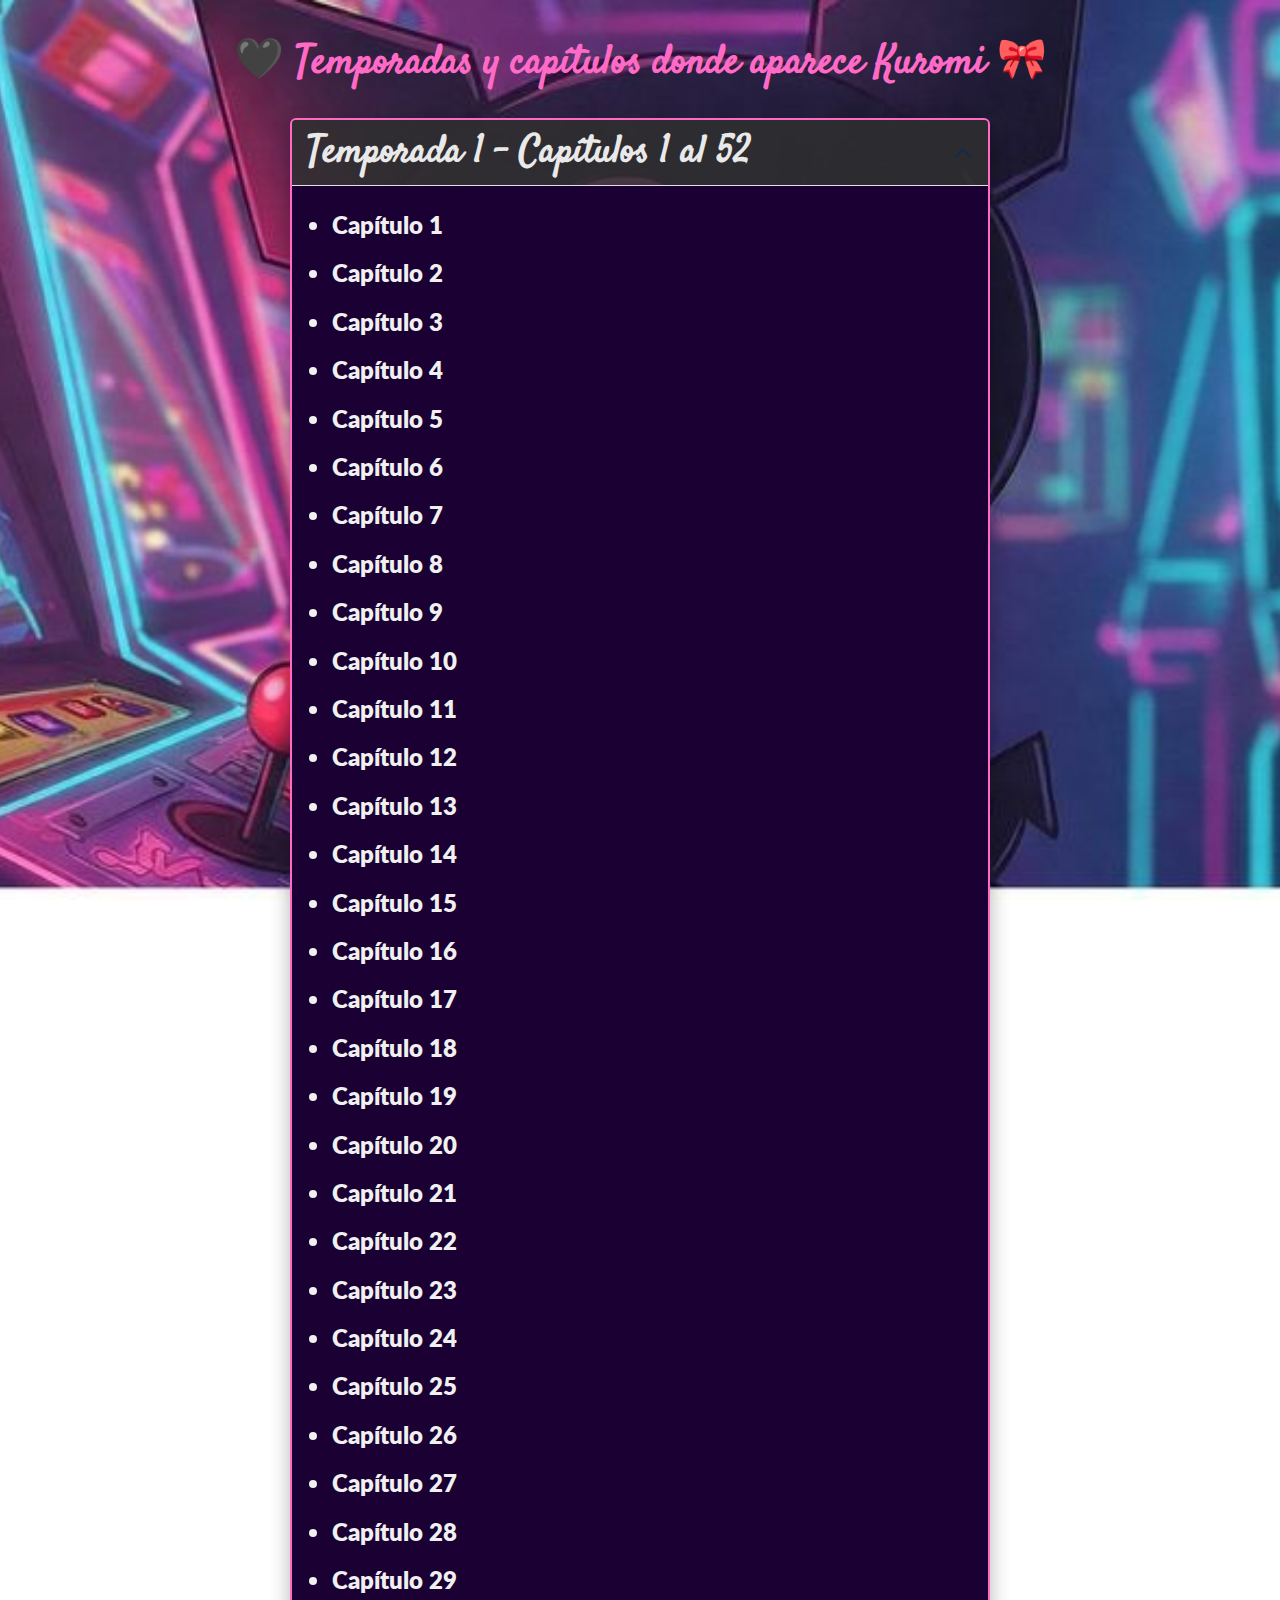
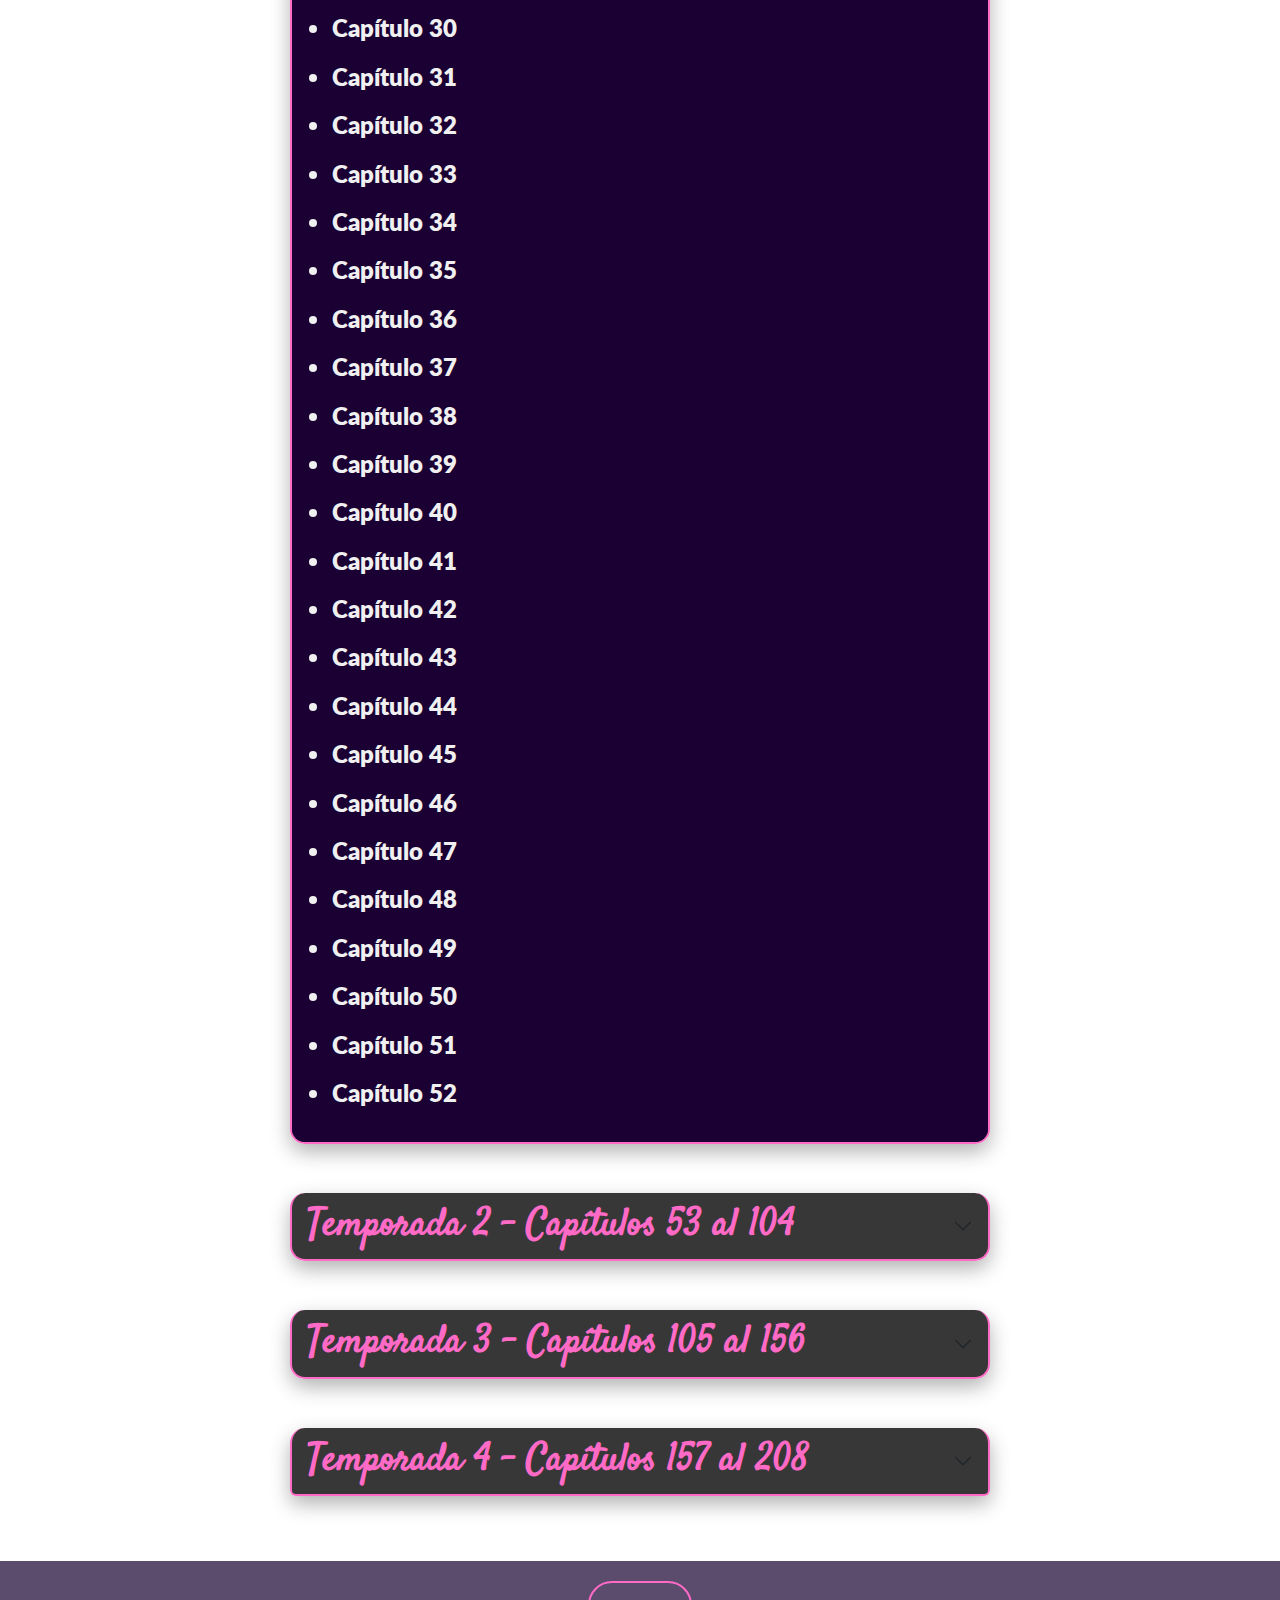
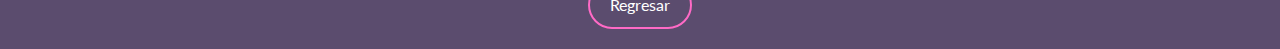
<file: html/chapters.html>
<!DOCTYPE html>
<html lang="es">

<head>
  <meta charset="UTF-8" />
  <meta name="viewport" content="width=device-width, initial-scale=1" />
  <!--Bootstrap-->
  <link href="https://cdn.jsdelivr.net/npm/bootstrap@5.3.3/dist/css/bootstrap.min.css" rel="stylesheet" />
  <link rel="stylesheet" href="../css/chapter.css" /> <!---css personalizado-->
  <title>Temporadas y capítulos de Kuromi 🎀</title>
</head>

<body>
  <div class="content">
    <h1 class="main-title">🖤 Temporadas y capítulos donde aparece Kuromi 🎀</h1>

    <div class="accordion" id="accordionKuromi">
      <div class="accordion-item">
        <h2 class="accordion-header" id="heading1">
          <button class="accordion-button" type="button" data-bs-toggle="collapse" data-bs-target="#collapse1"
            aria-expanded="true" aria-controls="collapse1">
            Temporada 1 - Capítulos 1 al 52
          </button>
        </h2>
        <div id="collapse1" class="accordion-collapse collapse show" aria-labelledby="heading1"
          data-bs-parent="#accordionKuromi">
          <div class="accordion-body" id="season1"></div>
        </div>
      </div><br>

      <div class="accordion-item">
        <h2 class="accordion-header" id="heading2">
          <button class="accordion-button collapsed" type="button" data-bs-toggle="collapse" data-bs-target="#collapse2"
            aria-expanded="false" aria-controls="collapse2">
            Temporada 2 - Capítulos 53 al 104
          </button>
        </h2>
        <div id="collapse2" class="accordion-collapse collapse" aria-labelledby="heading2"
          data-bs-parent="#accordionKuromi">
          <div class="accordion-body" id="season2"></div>
        </div>
      </div><br>

      <div class="accordion-item">
        <h2 class="accordion-header" id="heading3">
          <button class="accordion-button collapsed" type="button" data-bs-toggle="collapse" data-bs-target="#collapse3"
            aria-expanded="false" aria-controls="collapse3">
            Temporada 3 - Capítulos 105 al 156
          </button>
        </h2>
        <div id="collapse3" class="accordion-collapse collapse" aria-labelledby="heading3"
          data-bs-parent="#accordionKuromi">
          <div class="accordion-body" id="season3"></div>
        </div>
      </div><br>

      <div class="accordion-item">
        <h2 class="accordion-header" id="heading4">
          <button class="accordion-button collapsed" type="button" data-bs-toggle="collapse" data-bs-target="#collapse4"
            aria-expanded="false" aria-controls="collapse4">
            Temporada 4 - Capítulos 157 al 208
          </button>
        </h2>
        <div id="collapse4" class="accordion-collapse collapse" aria-labelledby="heading4"
          data-bs-parent="#accordionKuromi">
          <div class="accordion-body" id="season4"></div>
        </div>
      </div>
    </div>

    <div id="video-popup" class="popup-container">
      <div class="popup-content">
        <span class="close-popup">&times;</span>
        <div class="video-responsive">
          <iframe width="560" height="315" src="" frameborder="0"
            allow="accelerometer; autoplay; clipboard-write; encrypted-media; gyroscope; picture-in-picture"
            allowfullscreen></iframe>
        </div>
      </div>
    </div>
  </div>

  <footer class="container-footer">
    <a href="../Kuromi_Scar_raw.html" class="btn btn-regresar">Regresar</a>
  </footer>

  <script src="https://cdn.jsdelivr.net/npm/bootstrap@5.3.3/dist/js/bootstrap.bundle.min.js"></script>

  <script>
    const videoLinks = [
      'https://www.youtube.com/embed/3TKp9yCGBjQ?rel=0',
      'https://www.youtube.com/embed/wLu0ufkJjX0?rel=0',
      'https://www.youtube.com/embed/Oht1Z8aHNyA?rel=0',
      'https://www.youtube.com/embed/kJtCbYWSliA?rel=0',
      'https://www.youtube.com/embed/hEBXyNS4WL8?rel=0',
      'https://www.youtube.com/embed/ALHn9PcFF-0?rel=0',
      'https://www.youtube.com/embed/AdW-wIyn3tY?rel=0',
      'https://www.youtube.com/embed/J1nRmi_fMx0?rel=0',
      'https://www.youtube.com/embed/3JaomhzGsWQ?rel=0',
      'https://www.youtube.com/embed/9Sot9QTuP6s?rel=0'
    ];

    function listarCapitulos(divId, inicio, fin) {
      const contenedor = document.getElementById(divId);
      let lista = '<ul>';
      for (let i = inicio; i <= fin; i++) {
        lista += `<li id="chapter-${i}">Capítulo ${i}</li>`;
      }
      lista += '</ul>';
      contenedor.innerHTML = lista;
    }

    listarCapitulos('season1', 1, 52);
    listarCapitulos('season2', 53, 104);
    listarCapitulos('season3', 105, 156);
    listarCapitulos('season4', 157, 208);

    function agregarEnlacesATemporada(divId, inicio, cantidadEnlaces) {
      const contenedor = document.getElementById(divId);
      if (!contenedor) return;

      for (let i = 0; i < cantidadEnlaces; i++) {
        const chapterItem = contenedor.querySelector(`li#chapter-${inicio + i}`);
        if (chapterItem) {
          chapterItem.innerHTML = `<a href="${videoLinks[i]}" class="chapter-link">Capítulo ${inicio + i}</a>`;
        }
      }
    }

    agregarEnlacesATemporada('season1', 1, 10);
    agregarEnlacesATemporada('season2', 53, 10);
    agregarEnlacesATemporada('season3', 105, 10);
    agregarEnlacesATemporada('season4', 157, 10);
  </script>
</body>

</html>
</file>
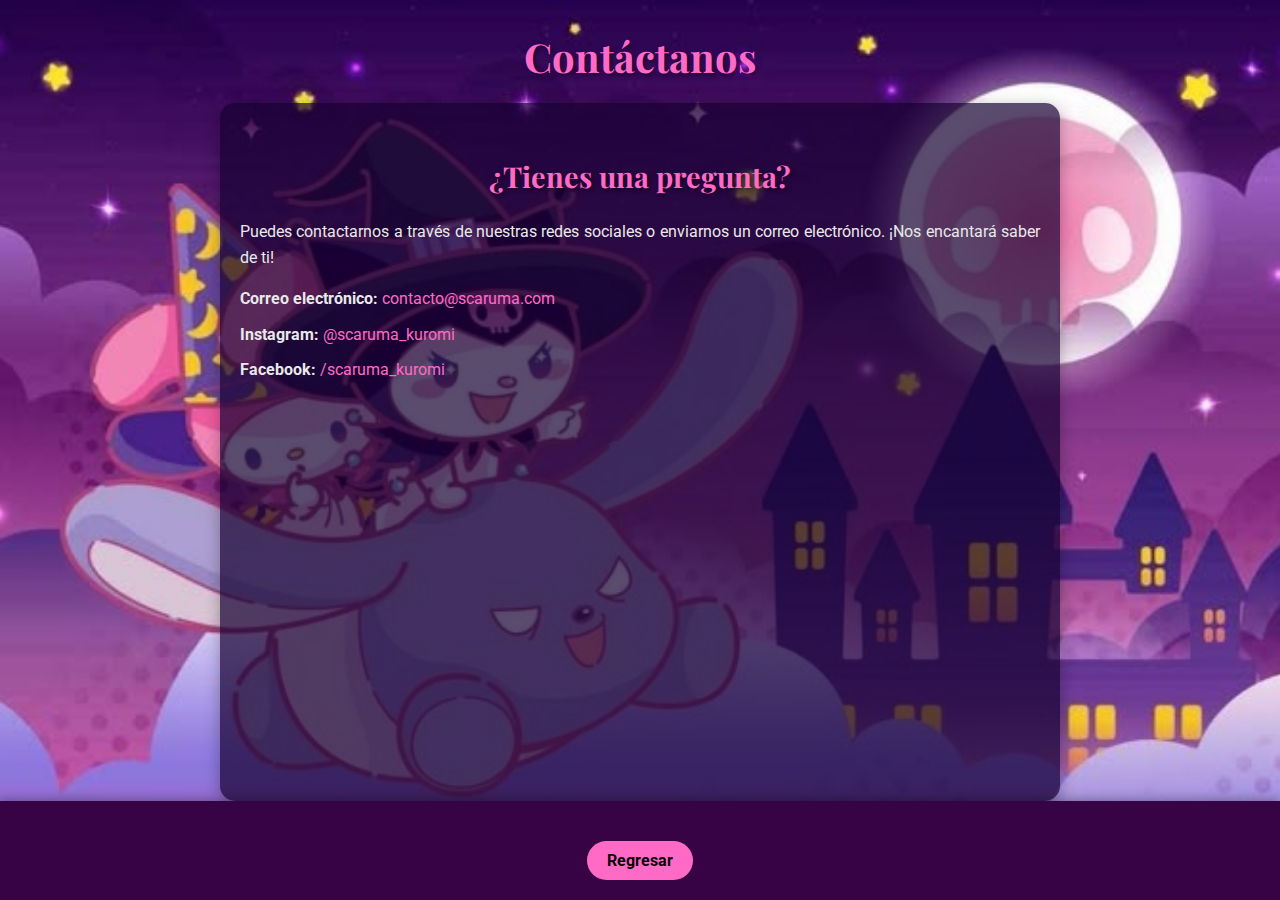
<file: html/contacto.html>
<!DOCTYPE html>
<html lang="es">
<head>
    <meta charset="UTF-8">
    <meta name="viewport" content="width=device-width, initial-scale=1.0">
    <title>Contacto</title>
    <link rel="stylesheet" href="../css/style2.css">
</head>
<body>
    <header>
        <h1>Contáctanos</h1>
    </header>
    <main>
        <section>
            <h2>¿Tienes una pregunta?</h2>
            <p>Puedes contactarnos a través de nuestras redes sociales o enviarnos un correo electrónico. ¡Nos encantará saber de ti!</p>
            <ul>
                <li><strong>Correo electrónico:</strong> <a href="mailto:contacto@scaruma.com">contacto@scaruma.com</a></li>
                <li><strong>Instagram:</strong> <a href="https://instagram.com/scaruma_kuromi">@scaruma_kuromi</a></li>
                <li><strong>Facebook:</strong> <a href="https://facebook.com/scaruma_kuromi">/scaruma_kuromi</a></li>
            </ul>
        </section>
        </main>
    <footer>
        <a href="../Kuromi_Scar_raw.html" class="btn-regresar">Regresar</a>
    </footer>
</body>
</html>
</file>
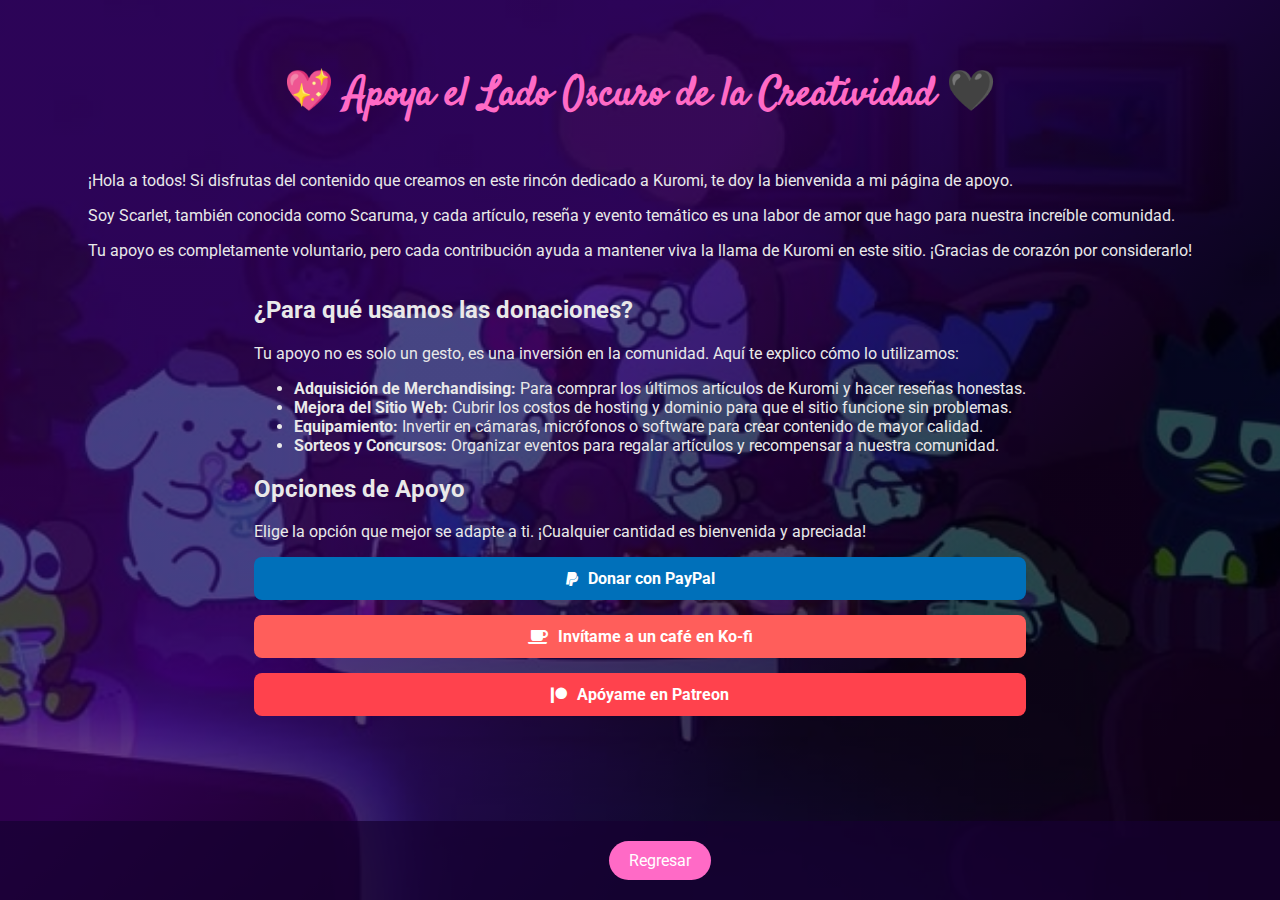
<file: html/donaciones.html>
<!DOCTYPE html>
<html lang="es">

<head>
    <meta charset="UTF-8">
    <meta name="viewport" content="width=device-width, initial-scale=1.0">
    <title>Apoya el Lado Creativo</title>
    <link rel="stylesheet" href="../css/chapter.css">
    <link rel="stylesheet" href="../css/donaciones.css">
    <link rel="stylesheet" href="https://cdnjs.cloudflare.com/ajax/libs/font-awesome/5.15.4/css/all.min.css">
</head>

<body>

    <div class="content">
        <h1 class="main-title">💖 Apoya el Lado Oscuro de la Creatividad 🖤</h1>
        <div class="main-card-container">
            <div class="main-card-right">
                <p>¡Hola a todos! Si disfrutas del contenido que creamos en este rincón dedicado a Kuromi, te doy la
                    bienvenida a mi página de apoyo.</p>
                <p>Soy Scarlet, también conocida como Scaruma, y cada artículo, reseña y evento temático es una labor de
                    amor que hago para nuestra increíble comunidad.</p>
                <p>Tu apoyo es completamente voluntario, pero cada contribución ayuda a mantener viva la llama de Kuromi
                    en este sitio. ¡Gracias de corazón por considerarlo!</p>
            </div>
        </div>

        <div class="bottom-cards-container">
            <div class="card">
                <div class="card-content">
                    <h2 class="card-title">¿Para qué usamos las donaciones?</h2>
                    <p class="card-description">Tu apoyo no es solo un gesto, es una inversión en la comunidad. Aquí te
                        explico cómo lo utilizamos:</p>
                    <ul>
                        <li><b>Adquisición de Merchandising:</b> Para comprar los últimos artículos de Kuromi y hacer
                            reseñas honestas.</li>
                        <li><b>Mejora del Sitio Web:</b> Cubrir los costos de hosting y dominio para que el sitio
                            funcione sin problemas.</li>
                        <li><b>Equipamiento:</b> Invertir en cámaras, micrófonos o software para crear contenido de
                            mayor calidad.</li>
                        <li><b>Sorteos y Concursos:</b> Organizar eventos para regalar artículos y recompensar a nuestra
                            comunidad.</li>
                    </ul>
                </div>
            </div>

            <div class="card">
                <div class="card-content">
                    <h2 class="card-title">Opciones de Apoyo</h2>
                    <p class="card-description">Elige la opción que mejor se adapte a ti. ¡Cualquier cantidad es
                        bienvenida y apreciada!</p>

                    <a href="https://paypal.me/tu-usuario" target="_blank" class="btn-donacion paypal-btn">
                        <i class="fab fa-paypal"></i> Donar con PayPal
                    </a>

                    <a href="https://ko-fi.com/tu-usuario" target="_blank" class="btn-donacion kofi-btn">
                        <i class="fas fa-coffee"></i> Invítame a un café en Ko-fi
                    </a>

                    <a href="https://www.patreon.com/tu-usuario" target="_blank" class="btn-donacion patreon-btn">
                        <i class="fab fa-patreon"></i> Apóyame en Patreon
                    </a>
                </div>
            </div>
        </div>
    </div>

  <footer class="container-footer">
    <a href="../Kuromi_Scar_raw.html" class="btn-regresar">Regresar</a>
  </footer>


</body>

</html>
</file>
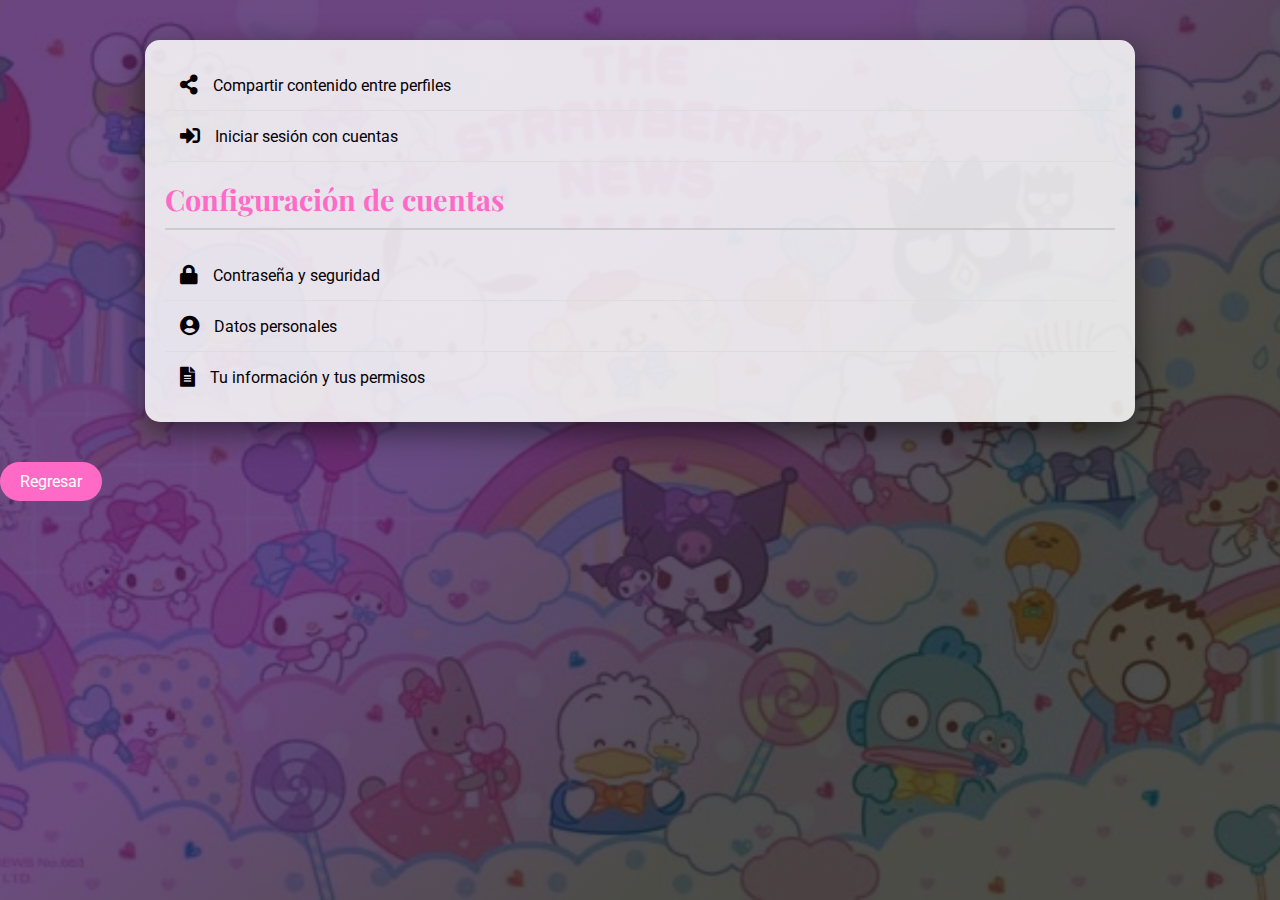
<file: html/menu.html>
<!DOCTYPE html>
<html lang="es">
<head>
    <meta charset="UTF-8">
    <meta name="viewport" content="width=device-width, initial-scale=1.0">
    <title>Configuración de Cuenta</title>
    <link rel="stylesheet" href="https://cdnjs.cloudflare.com/ajax/libs/font-awesome/5.15.4/css/all.min.css">
    <link rel="stylesheet" href="../css/menu.css">
</head>
<body>

    <div class="menu-container">
        <div class="menu-item">
            <i class="fas fa-share-alt"></i>
            <span>Compartir contenido entre perfiles</span>
        </div>
        <div class="menu-item">
            <i class="fas fa-sign-in-alt"></i>
            <span>Iniciar sesión con cuentas</span>
        </div>
        <br>
        <h2>Configuración de cuentas</h2>
        <div class="menu-item">
            <i class="fas fa-lock"></i>
            <span>Contraseña y seguridad</span>
        </div>
        <div class="menu-item">
            <i class="fas fa-user-circle"></i>
            <span>Datos personales</span>
        </div>
        <div class="menu-item">
            <i class="fas fa-file-alt"></i>
            <span>Tu información y tus permisos</span>
        </div>
        </div>
  <footer class="container-footer">
    <a href="../Kuromi_Scar_raw.html" class="btn-regresar">Regresar</a>
  </footer>
</body>
</html>
</file>
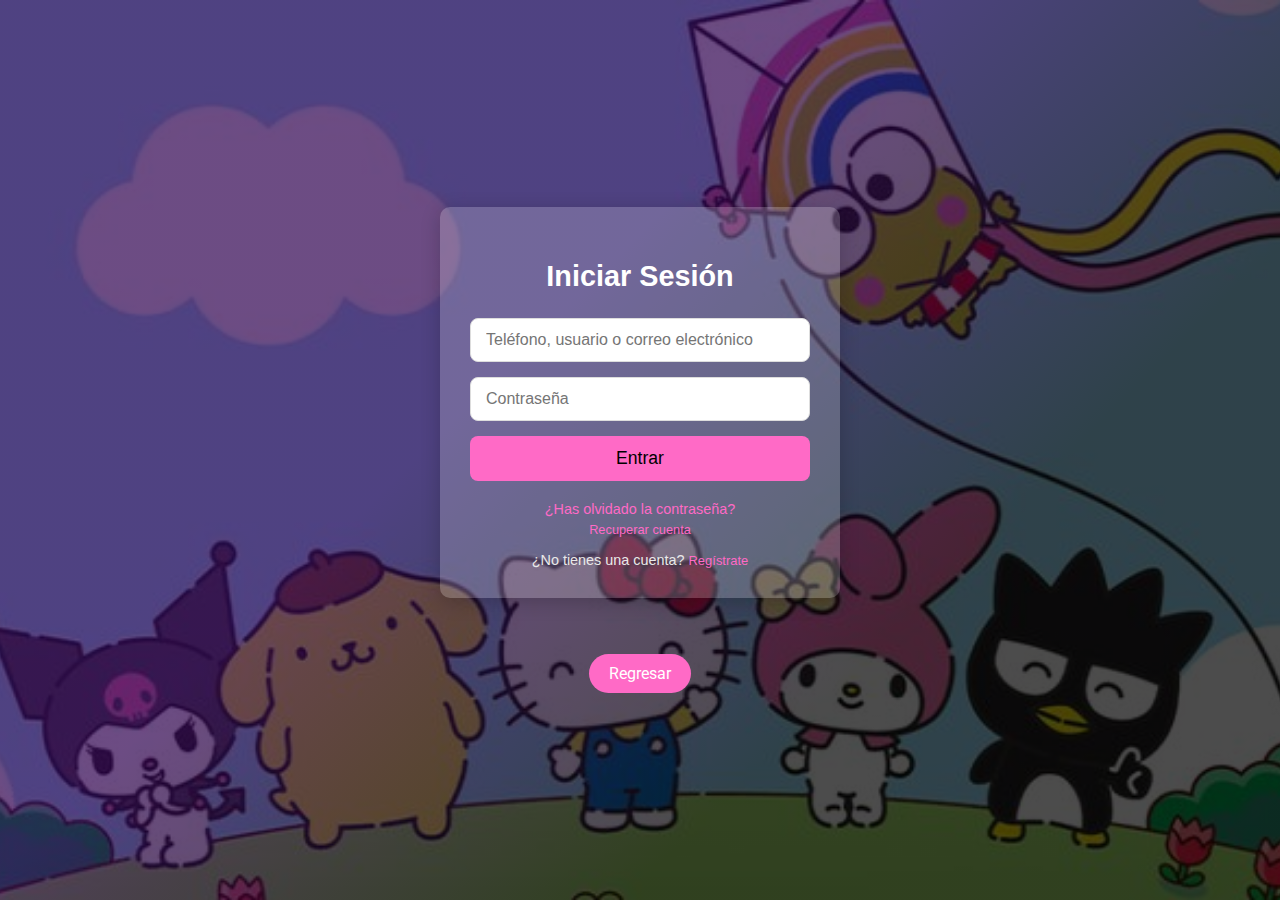
<file: html/perfil.html>
<!DOCTYPE html>
<html lang="es">

<head>
    <meta charset="UTF-8">
    <meta name="viewport" content="width=device-width, initial-scale=1.0">
    <link rel="stylesheet" href="../css/perfil.css">
    <title>Iniciar Sesión</title>
</head>
<style>
    body {
        font-family: sans-serif;
        display: flex;
        justify-content: center;
        align-items: center;
        height: 100vh;
        margin: 0;
        background-color: #f0f2f5;
    }

    .login-container {
        display: flex;
        flex-direction: column;
        align-items: center;
        padding: 30px;
        border-radius: 10px;
        background-color: rgba(255, 255, 255, 0.2);
        box-shadow: 0 4px 20px rgba(0, 0, 0, 0.2);
        width: 90%;
        max-width: 400px;
        box-sizing: border-box;
    }

    .login-container h2 {
        margin-bottom: 25px;
        color: #ffffff;
        font-size: 1.8em;
        text-align: center;
    }

    .input-group {
        width: 100%;
        margin-bottom: 15px;
    }

    .input-group input {
        width: 100%;
        padding: 12px 15px;
        border: 1px solid #ddd;
        border-radius: 8px;
        box-sizing: border-box;
        font-size: 1em;
        outline: none;
        transition: border-color 0.3s ease;
    }

    .input-group input:focus {
        border-color: #007bff;
    }

    .login-button {
        width: 100%;
        padding: 12px;
        background-color: #ff6ac6;
        /* Color rosa de los botones */
        color: #000000;
        /* Color del texto del botón */
        border: none;
        border-radius: 8px;
        font-size: 1.1em;
        cursor: pointer;
        transition: background-color 0.3s ease;
    }

    .login-button:hover {
        background-color: #e656b2;
    }

    .links-container {
        display: flex;
        flex-direction: column;
        align-items: center;
        margin-top: 20px;
    }

    .links-container a {
        color: #ff6ac6;
        text-decoration: none;
        font-size: 0.9em;
        margin-bottom: 10px;
        text-align: center;
    }

    .links-container p {
        margin: 0;
        color: #e9e9e9;
        font-size: 0.9em;
        text-align: center;
    }

    .links-container .recovery-link {
        font-size: 0.8em;
        color: #ff6ac6;
        margin-top: -5px;
        margin-bottom: 15px;
    }
</style>

<body>
    <div class="login-container">
        <h2>Iniciar Sesión</h2>
        <div class="input-group">
            <input type="text" placeholder="Teléfono, usuario o correo electrónico" required>
        </div>
        <div class="input-group">
            <input type="password" placeholder="Contraseña" required>
        </div>
        <button class="login-button">Entrar</button>
        <div class="links-container">
            <a href="#">¿Has olvidado la contraseña?</a>
            <a href="#" class="recovery-link">Recuperar cuenta</a>
            <p>¿No tienes una cuenta? <a href="#">Regístrate</a></p>
        </div>
    </div><br>
    <br><footer class="container-footer">
        <a href="../Kuromi_Scar_raw.html" class="btn btn-regresar">Regresar</a>
    </footer>
</body>

</html>
</file>
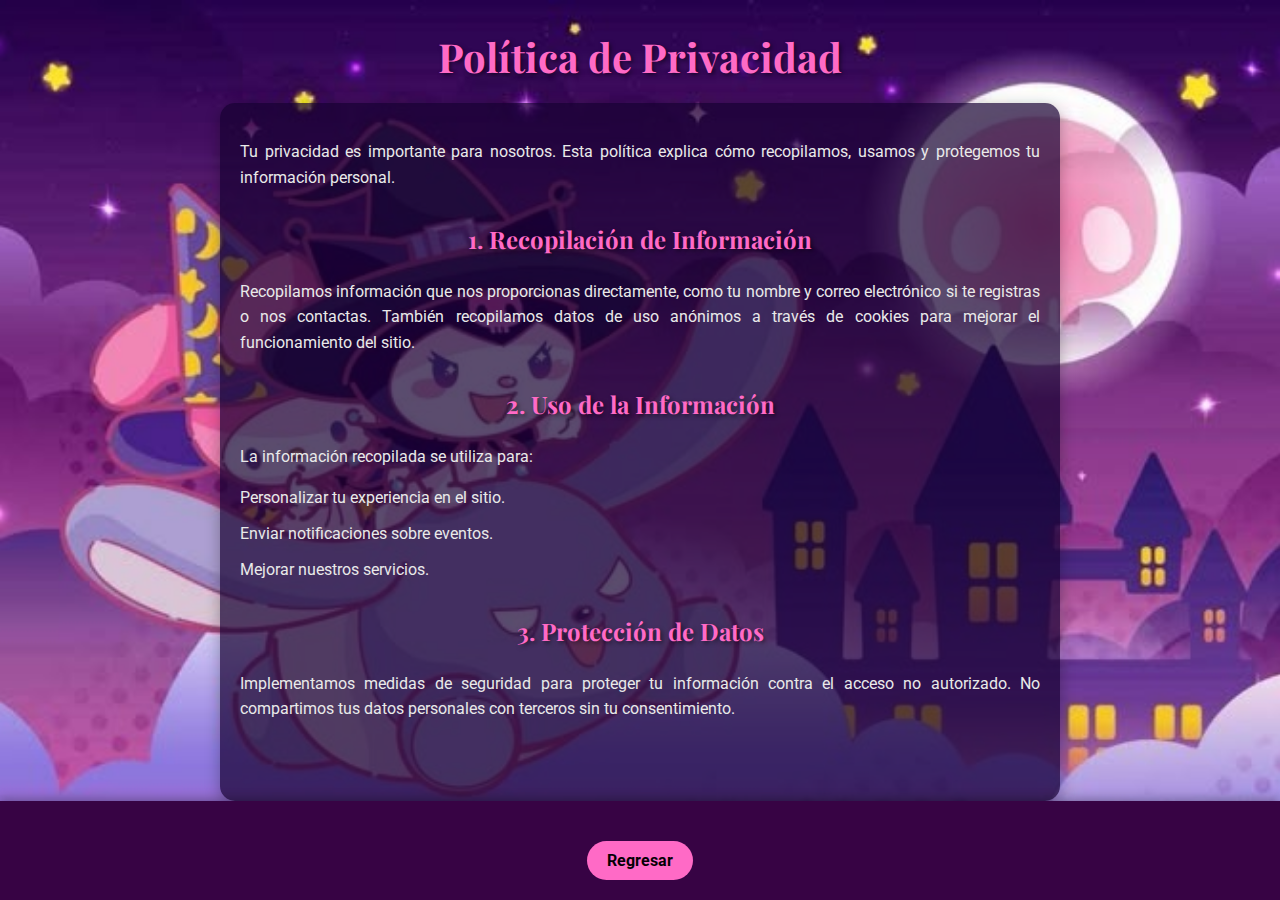
<file: html/privacidad.html>
<!DOCTYPE html>
<html lang="es">
<head>
    <meta charset="UTF-8">
    <meta name="viewport" content="width=device-width, initial-scale=1.0">
    <title>Política de Privacidad</title>
    <link rel="stylesheet" href="../css/style2.css">
</head>
<body>
    <header>
        <h1>Política de Privacidad</h1>
    </header>
    <main>
        <section>
            <p>Tu privacidad es importante para nosotros. Esta política explica cómo recopilamos, usamos y protegemos tu información personal.</p>
            <h3>1. Recopilación de Información</h3>
            <p>Recopilamos información que nos proporcionas directamente, como tu nombre y correo electrónico si te registras o nos contactas. También recopilamos datos de uso anónimos a través de cookies para mejorar el funcionamiento del sitio.</p>
            <h3>2. Uso de la Información</h3>
            <p>La información recopilada se utiliza para:</p>
            <ul>
                <li>Personalizar tu experiencia en el sitio.</li>
                <li>Enviar notificaciones sobre eventos.</li>
                <li>Mejorar nuestros servicios.</li>
            </ul>
            <h3>3. Protección de Datos</h3>
            <p>Implementamos medidas de seguridad para proteger tu información contra el acceso no autorizado. No compartimos tus datos personales con terceros sin tu consentimiento.</p>
        </section>
    </main>
    <footer>
        <a href="../Kuromi_Scar_raw.html" class="btn-regresar">Regresar</a>
    </footer>
</body>
</html>
</file>
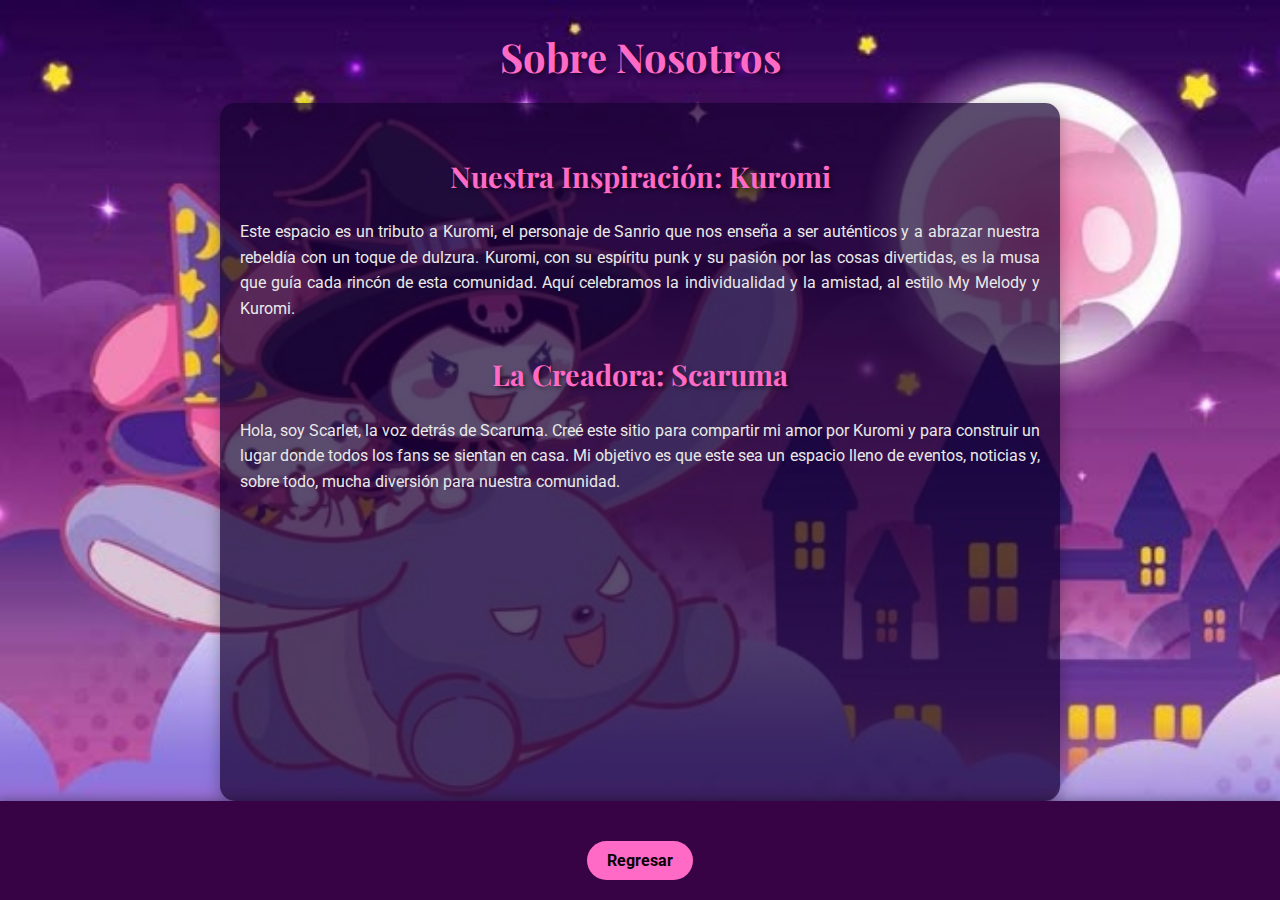
<file: html/sobre_nosotros.html>
<!DOCTYPE html>
<html lang="es">
<head>
    <meta charset="UTF-8">
    <meta name="viewport" content="width=device-width, initial-scale=1.0">
    <title>Sobre Nosotros - Scaruma</title>
    <link rel="stylesheet" href="../css/style2.css">
</head>
<body>
    <header>
        <h1>Sobre Nosotros</h1>
    </header>
    <main>
        <section>
            <h2>Nuestra Inspiración: Kuromi</h2>
            <p>Este espacio es un tributo a Kuromi, el personaje de Sanrio que nos enseña a ser auténticos y a abrazar nuestra rebeldía con un toque de dulzura. Kuromi, con su espíritu punk y su pasión por las cosas divertidas, es la musa que guía cada rincón de esta comunidad. Aquí celebramos la individualidad y la amistad, al estilo My Melody y Kuromi.</p>
        </section>
        <section>
            <h2>La Creadora: Scaruma</h2>
            <p>Hola, soy Scarlet, la voz detrás de Scaruma. Creé este sitio para compartir mi amor por Kuromi y para construir un lugar donde todos los fans se sientan en casa. Mi objetivo es que este sea un espacio lleno de eventos, noticias y, sobre todo, mucha diversión para nuestra comunidad.</p>
        </section>
    </main>
    <footer>
        <a href="../Kuromi_Scar_raw.html" class="btn-regresar">Regresar</a>
    </footer>
</body>
</html>
</file>
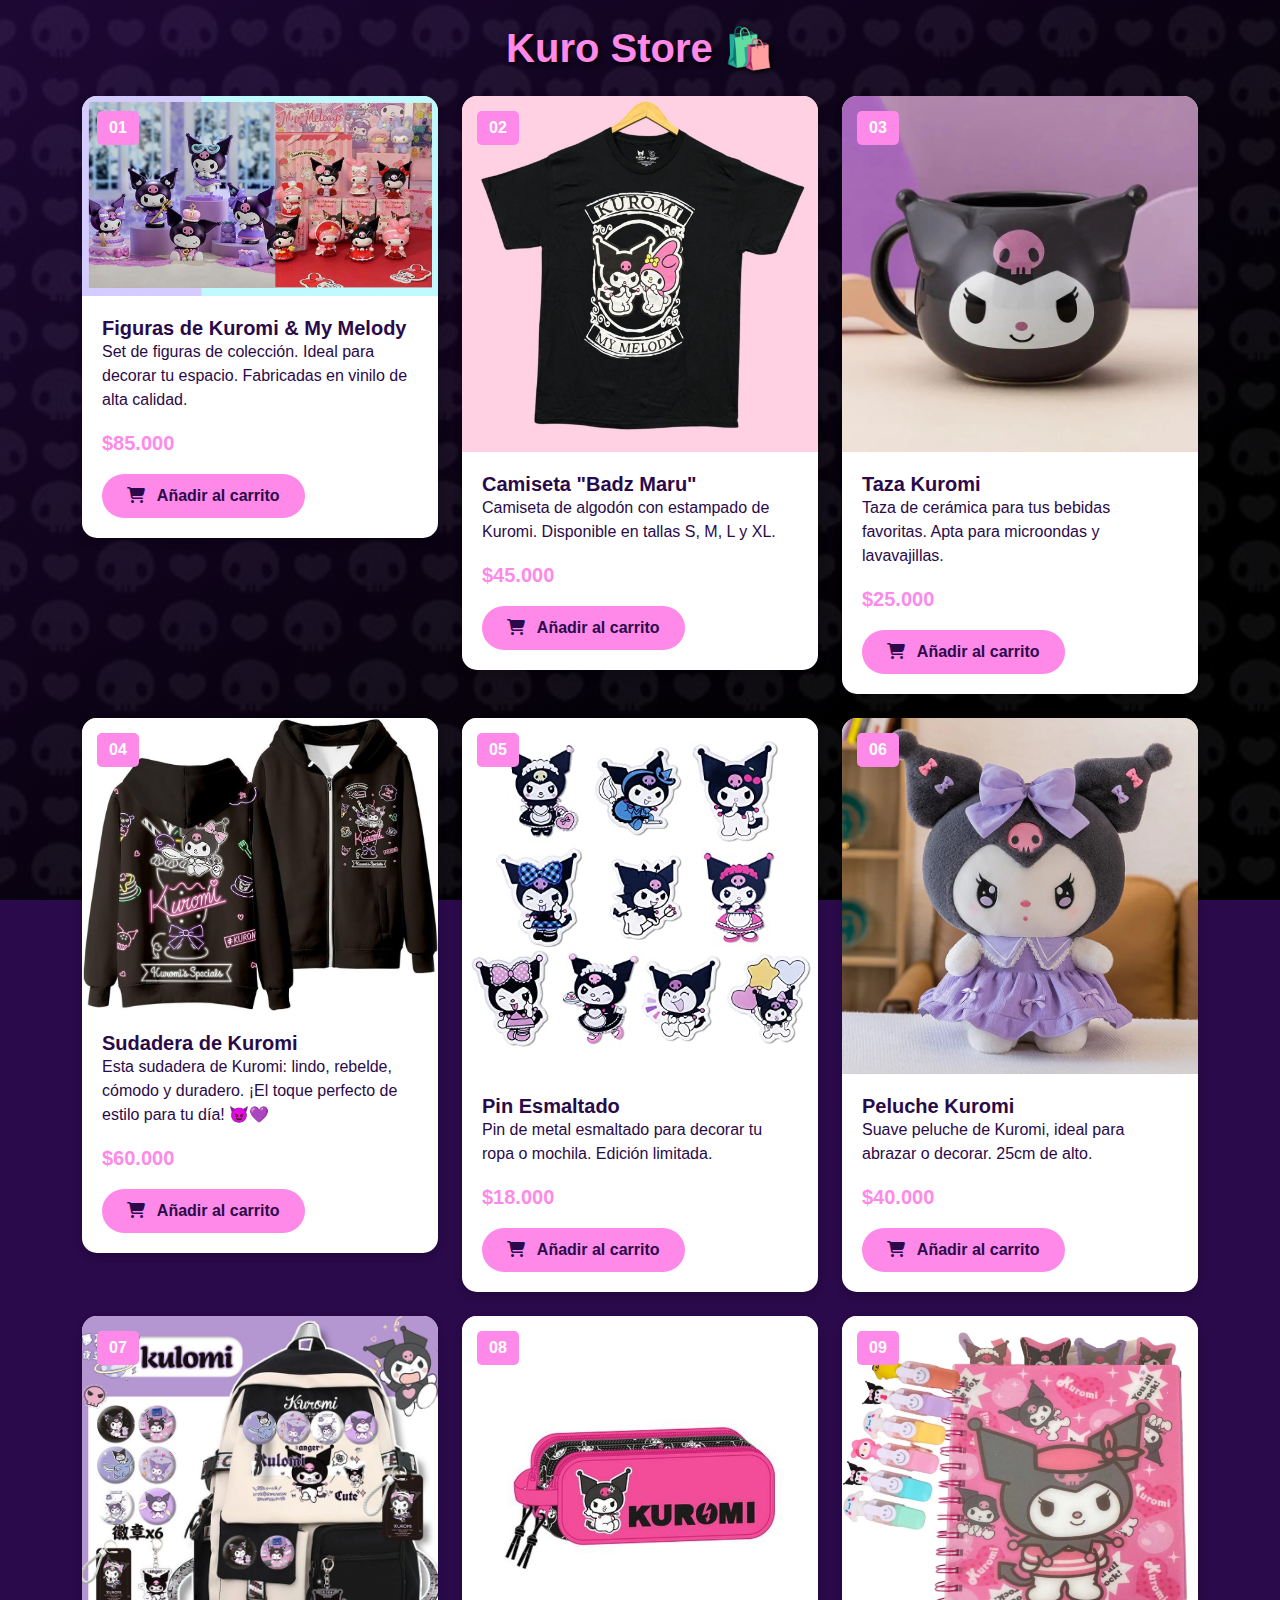
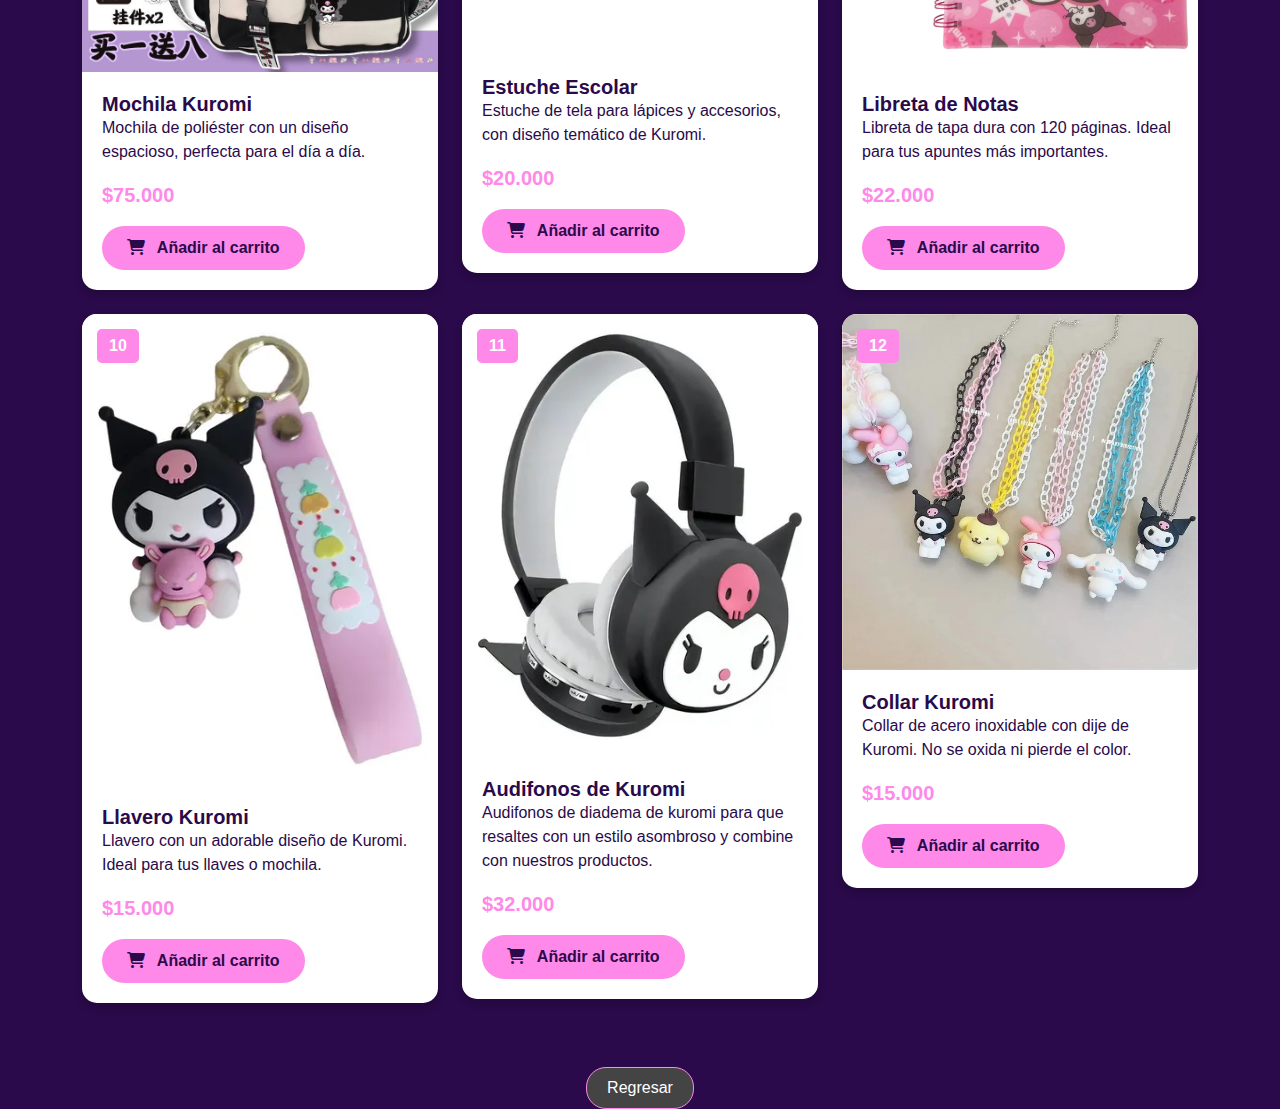
<file: html/store.html>
<!DOCTYPE html>
<html lang="es">

<head>
    <meta charset="UTF-8">
    <meta name="viewport" content="width=device-width, initial-scale=1.0">
    <title>Kuro Store 🎀</title>
    <link href="https://cdn.jsdelivr.net/npm/bootstrap@5.3.3/dist/css/bootstrap.min.css" rel="stylesheet">
    <link rel="stylesheet" href="../css/store.css">
    <link rel="stylesheet" href="https://cdnjs.cloudflare.com/ajax/libs/font-awesome/6.5.2/css/all.min.css">
</head>

<body>

    <header class="container text-center my-4">
        <h1 class="main-title">Kuro Store 🛍️</h1>
    </header>

    <main class="container">
        <div class="row">

            <div class="col-lg-4 col-md-6 mb-4">
                <div class="product-card">
                    <span class="product-number">01</span>
                    <img src="../img/FkM.jpg" class="card-img-top" alt="Figura de Kuromi y My Melody">
                    <div class="card-body">
                        <h5 class="card-title">Figuras de Kuromi & My Melody</h5>
                        <p class="card-text">Set de figuras de colección. Ideal para decorar tu espacio. Fabricadas en
                            vinilo de alta calidad.</p>
                        <p class="card-price">$85.000</p>
                        <a href="#" class="btn btn-comprar" onclick="AC()">
                            <i class="fas fa-shopping-cart"></i> Añadir al carrito
                        </a>
                    </div>
                </div>
            </div>

            <div class="col-lg-4 col-md-6 mb-4">
                <div class="product-card">
                    <span class="product-number">02</span>
                    <img src="../img/camisetabadtsk.jpg" class="card-img-top" alt="Camiseta de Kuromi">
                    <div class="card-body">
                        <h5 class="card-title">Camiseta "Badz Maru"</h5>
                        <p class="card-text">Camiseta de algodón con estampado de Kuromi. Disponible en tallas S, M, L y
                            XL.</p>
                        <p class="card-price">$45.000</p>
                        <a href="#" class="btn btn-comprar" onclick="AC()">
                            <i class="fas fa-shopping-cart"></i> Añadir al carrito
                        </a>
                    </div>
                </div>
            </div>

            <div class="col-lg-4 col-md-6 mb-4">
                <div class="product-card">
                    <span class="product-number">03</span>
                    <img src="../img/tazak.jpeg" class="card-img-top" alt="Taza de Kuromi">
                    <div class="card-body">
                        <h5 class="card-title">Taza Kuromi</h5>
                        <p class="card-text">Taza de cerámica para tus bebidas favoritas. Apta para microondas y
                            lavavajillas.</p>
                        <p class="card-price">$25.000</p>
                        <a href="#" class="btn btn-comprar" onclick="AC()">
                            <i class="fas fa-shopping-cart"></i> Añadir al carrito
                        </a>
                    </div>
                </div>
            </div>

            <div class="col-lg-4 col-md-6 mb-4">
                <div class="product-card">
                    <span class="product-number">04</span>
                    <img src="../img/sudadera.jpg" class="card-img-top" alt="Bolsa de tela de Kuromi">
                    <div class="card-body">
                        <h5 class="card-title">Sudadera de Kuromi</h5>
                        <p class="card-text">Esta sudadera de Kuromi: lindo, rebelde, cómodo y duradero. ¡El toque
                            perfecto de estilo para tu día! 😈💜</p>
                        <p class="card-price">$60.000</p>
                        <a href="#" class="btn btn-comprar" onclick="AC()">
                            <i class="fas fa-shopping-cart"></i> Añadir al carrito
                        </a>
                    </div>
                </div>
            </div>

            <div class="col-lg-4 col-md-6 mb-4">
                <div class="product-card">
                    <span class="product-number">05</span>
                    <img src="../img/pink.jpg" class="card-img-top" alt="Pin esmaltado de Kuromi">
                    <div class="card-body">
                        <h5 class="card-title">Pin Esmaltado</h5>
                        <p class="card-text">Pin de metal esmaltado para decorar tu ropa o mochila. Edición limitada.
                        </p>
                        <p class="card-price">$18.000</p>
                        <a href="#" class="btn btn-comprar" onclick="AC()">
                            <i class="fas fa-shopping-cart"></i> Añadir al carrito
                        </a>
                    </div>
                </div>
            </div>

            <div class="col-lg-4 col-md-6 mb-4">
                <div class="product-card">
                    <span class="product-number">06</span>
                    <img src="../img/peluche.jpeg" class="card-img-top" alt="Peluche de Kuromi">
                    <div class="card-body">
                        <h5 class="card-title">Peluche Kuromi</h5>
                        <p class="card-text">Suave peluche de Kuromi, ideal para abrazar o decorar. 25cm de alto.</p>
                        <p class="card-price">$40.000</p>
                        <a href="#" class="btn btn-comprar" onclick="AC()">
                            <i class="fas fa-shopping-cart"></i> Añadir al carrito
                        </a>
                    </div>
                </div>
            </div>

            <div class="col-lg-4 col-md-6 mb-4">
                <div class="product-card">
                    <span class="product-number">07</span>
                    <img src="../img/mochilaK.jpeg" class="card-img-top" alt="Mochila de Kuromi">
                    <div class="card-body">
                        <h5 class="card-title">Mochila Kuromi</h5>
                        <p class="card-text">Mochila de poliéster con un diseño espacioso, perfecta para el día a día.
                        </p>
                        <p class="card-price">$75.000</p>
                        <a href="#" class="btn btn-comprar" onclick="AC()">
                            <i class="fas fa-shopping-cart"></i> Añadir al carrito
                        </a>
                    </div>
                </div>
            </div>

            <div class="col-lg-4 col-md-6 mb-4">
                <div class="product-card">
                    <span class="product-number">08</span>
                    <img src="../img/estuchek.jpg" class="card-img-top" alt="Estuche de Kuromi">
                    <div class="card-body">
                        <h5 class="card-title">Estuche Escolar</h5>
                        <p class="card-text">Estuche de tela para lápices y accesorios, con diseño temático de Kuromi.
                        </p>
                        <p class="card-price">$20.000</p>
                        <a href="#" class="btn btn-comprar" onclick="AC()">
                            <i class="fas fa-shopping-cart"></i> Añadir al carrito
                        </a>
                    </div>
                </div>
            </div>

            <div class="col-lg-4 col-md-6 mb-4">
                <div class="product-card">
                    <span class="product-number">09</span>
                    <img src="../img/Libre_S.webp" class="card-img-top" alt="Libreta de Kuromi">
                    <div class="card-body">
                        <h5 class="card-title">Libreta de Notas</h5>
                        <p class="card-text">Libreta de tapa dura con 120 páginas. Ideal para tus apuntes más
                            importantes.</p>
                        <p class="card-price">$22.000</p>
                        <a href="#" class="btn btn-comprar" onclick="AC()">
                            <i class="fas fa-shopping-cart"></i> Añadir al carrito
                        </a>
                    </div>
                </div>
            </div>

            <div class="col-lg-4 col-md-6 mb-4">
                <div class="product-card">
                    <span class="product-number">10</span>
                    <img src="../img/llavero.webp" class="card-img-top" alt="Llavero de Kuromi">
                    <div class="card-body">
                        <h5 class="card-title">Llavero Kuromi</h5>
                        <p class="card-text">Llavero con un adorable diseño de Kuromi. Ideal para tus llaves o
                            mochila.</p>
                        <p class="card-price">$15.000</p>
                        <a href="#" class="btn btn-comprar" onclick="AC()">
                            <i class="fas fa-shopping-cart"></i> Añadir al carrito
                        </a>
                    </div>
                </div>
            </div>

            <div class="col-lg-4 col-md-6 mb-4">
                <div class="product-card">
                    <span class="product-number">11</span>
                    <img src="../img/audifonosk.webp" class="card-img-top" alt="Calcetines de Kuromi">
                    <div class="card-body">
                        <h5 class="card-title">Audifonos de Kuromi</h5>
                        <p class="card-text">Audifonos de diadema de kuromi para que resaltes con un estilo asombroso y
                            combine con nuestros productos.</p>
                        <p class="card-price">$32.000</p>
                        <a href="#" class="btn btn-comprar" onclick="AC()">
                            <i class="fas fa-shopping-cart"></i> Añadir al carrito
                        </a>
                    </div>
                </div>
            </div>

            <div class="col-lg-4 col-md-6 mb-4">
                <div class="product-card">
                    <span class="product-number">12</span>
                    <img src="../img/collar.webp" class="card-img-top" alt="Collar de Kuromi">
                    <div class="card-body">
                        <h5 class="card-title">Collar Kuromi</h5>
                        <p class="card-text">Collar de acero inoxidable con dije de Kuromi. No se oxida ni pierde el
                            color.</p>
                        <p class="card-price">$15.000</p>
                        <a href="#" class="btn btn-comprar" onclick="AC()">
                            <i class="fas fa-shopping-cart"></i> Añadir al carrito
                        </a>
                    </div>
                </div>
            </div>

        </div>
    </main>

    <div id="custom-alert" class="custom-alert-container">
        <div class="custom-alert-content">
            <span class="custom-alert-close">&times;</span>
            <span class="alert-icon"><i class="fas fa-shopping-cart"></i></span>
            <p id="alert-message">¡Producto añadido al carrito!</p>
        </div>
    </div>

    <script>
        const customAlert = document.getElementById('custom-alert');
        const closeBtn = document.querySelector('.custom-alert-close');
        const alertMessage = document.getElementById('alert-message');

        function AC() {
            alertMessage.textContent = '¡Producto añadido al carrito!';
            customAlert.classList.add('show'); // Añade la clase para mostrar la animación
            customAlert.style.display = 'flex';
        }

        closeBtn.onclick = function () {
            customAlert.classList.remove('show'); // Remueve la clase para iniciar el desvanecimiento
            setTimeout(() => {
                customAlert.style.display = 'none'; // Oculta después de la transición
            }, 300); // Debe coincidir con la duración de la transición en CSS
        }

        window.onclick = function (event) {
            if (event.target == customAlert) {
                customAlert.classList.remove('show');
                setTimeout(() => {
                    customAlert.style.display = 'none';
                }, 300);
            }
        }
    </script>

    <footer class="container-footer">
        <a href="../Kuromi_Scar_raw.html" class="btn btn-regresar">Regresar</a>
    </footer>

    <script src="https://cdn.jsdelivr.net/npm/bootstrap@5.3.3/dist/js/bootstrap.bundle.min.js"></script>
</body>

</html>
</file>
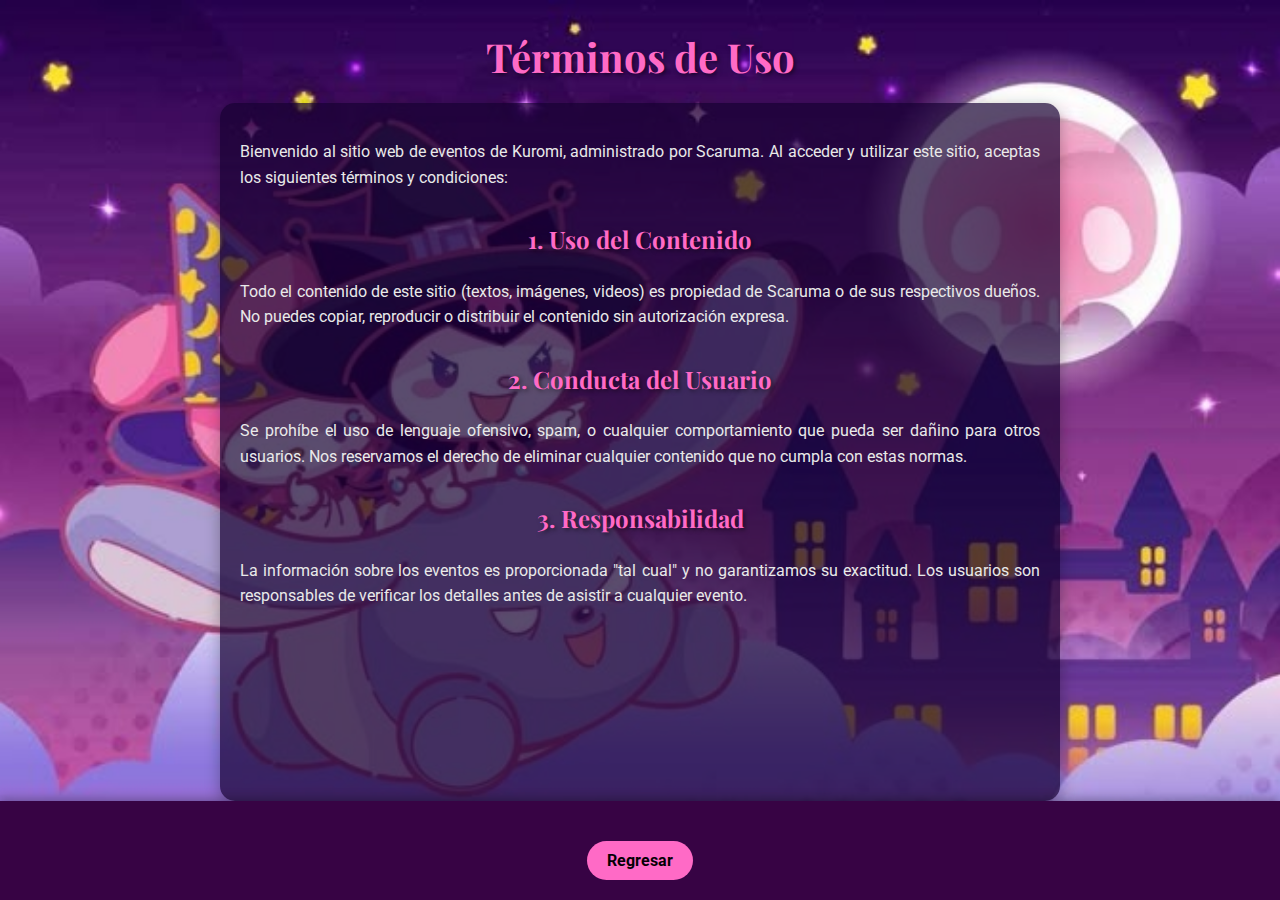
<file: html/terminos.html>
<!DOCTYPE html>
<html lang="es">
<head>
    <meta charset="UTF-8">
    <meta name="viewport" content="width=device-width, initial-scale=1.0">
    <title>Términos de Uso</title>
    <link rel="stylesheet" href="../css/style2.css">
</head>
<body>
    <header>
        <h1>Términos de Uso</h1>
    </header>
    <main>
        <section>
            <p>Bienvenido al sitio web de eventos de Kuromi, administrado por Scaruma. Al acceder y utilizar este sitio, aceptas los siguientes términos y condiciones:</p>
            <h3>1. Uso del Contenido</h3>
            <p>Todo el contenido de este sitio (textos, imágenes, videos) es propiedad de Scaruma o de sus respectivos dueños. No puedes copiar, reproducir o distribuir el contenido sin autorización expresa.</p>
            <h3>2. Conducta del Usuario</h3>
            <p>Se prohíbe el uso de lenguaje ofensivo, spam, o cualquier comportamiento que pueda ser dañino para otros usuarios. Nos reservamos el derecho de eliminar cualquier contenido que no cumpla con estas normas.</p>
            <h3>3. Responsabilidad</h3>
            <p>La información sobre los eventos es proporcionada "tal cual" y no garantizamos su exactitud. Los usuarios son responsables de verificar los detalles antes de asistir a cualquier evento.</p>
        </section>
    </main>
    <footer>
        <a href="../Kuromi_Scar_raw.html" class="btn-regresar">Regresar</a>
    </footer>
</body>
</html>
</file>
<file: css/chapter.css>
/* Importa las fuentes Lato y Satisfy */
@import url('https://fonts.googleapis.com/css2?family=Lato:wght@400;700&family=Satisfy&display=swap');

:root {
    --primary-color: #e9e9e9;
    --accent-color: #ff6ac6;
    --dark-text-color: #050004;
    --background-dark: #000000;
    --card-background: rgba(255, 255, 255, 0.85);
    --dark-card-background: #150030;
}

body {
    margin: 0;
    font-family: 'Lato', sans-serif; /* Fuente principal para el cuerpo */
    color: var(--primary-color);
    background-image: url('../img/chapterfondounico.jpeg');
    background-size: cover;
    background-position: center;
    background-attachment: fixed;
    min-height: 100vh;
    display: flex;
    flex-direction: column;
}

.content {
    flex-grow: 1;
    display: flex;
    flex-direction: column;
    align-items: center;
    padding: 40px 20px;
    position: relative;
    z-index: 1;
}

.main-title {
    font-family: 'Satisfy', cursive; /* Nueva fuente para el título principal */
    font-size: 2.5em;
    font-weight: 700;
    color: var(--accent-color);
    margin-bottom: 30px;
    text-align: center;
}

/* Accordion styles */
.accordion {
    max-width: 700px;
    width: 100%;
}

.accordion-item {
    background-color: rgba(20, 20, 20, 0.85);
    border-radius: 15px;
    margin-bottom: 25px; 
    box-shadow: 0 8px 20px rgba(0, 0, 0, 0.3);
    overflow: hidden;
    border: 2px solid var(--accent-color); 
}

.accordion-header {
    margin: 0;
}

.accordion-button {
    cursor: pointer;
    background: transparent;
    border: none;
    width: 100%;
    text-align: left;
    /* Propiedades del título principal aplicadas aquí */
    font-family: 'Satisfy', cursive;
    font-size: 1.2em; /* Tamaño un poco más pequeño que el título principal */
    font-weight: 700;
    color: var(--accent-color); /* Color de acento */

    padding: 10px 15px; 
    transition: color 0.3s ease;
}

.accordion-button:not(.collapsed),
.accordion-button:hover {
    color: var(--primary-color); /* Cambia el color del texto en hover a blanco */
    background-color: rgba(255, 255, 255, 0.1); 
}

.accordion-body {
    padding: 20px; 
    background-color: #1a0033; 
    font-family: 'Lato', sans-serif; /* Nueva fuente para el cuerpo del acordeón */
    font-size: 1em;
}


.accordion-body ul {
    margin: 0;
    padding-left: 20px;
}

.accordion-body li {
    margin-bottom: 10px;
    line-height: 1.6;
    color: #f0f0f0;
    font-size: 1.5em;
    font-weight: 800;
}

/* Estilo del footer (combinado y corregido) */
.container-footer {
    text-align: center; 
    padding: 20px;
    background-color: rgba(21, 0, 48, 0.7);
    width: 100%;
    margin-top: auto;
}


.btn-regresar {
    display: inline-block;
    background-color: transparent; 
    color: white;
    padding: 10px 20px;
    border-radius: 25px;
    text-decoration: none;
    cursor: pointer;
    transition: all 0.3s ease;
    font-family: 'Lato', sans-serif;
    font-size: 1em;
    border: 2px solid var(--accent-color); /* Borde con el color de acento */
    width: auto;
}

.btn-regresar:hover {
    background-color: var(--accent-color); 
    color: var(--dark-text-color);  
}


/* Estilos para el contenedor de la ventana emergente */
.popup-container {
    position: fixed;
    top: 0;
    left: 0;
    width: 100%;
    height: 100%;
    background-color: rgba(0, 0, 0, 0.8);
    display: none;
    justify-content: center;
    align-items: center;
    z-index: 1000;
}


.popup-content {
    position: relative;
    padding: 20px;
    background-color: white;
    border-radius: 10px;
}


.close-popup {
    position: absolute;
    top: 10px;
    right: 20px;
    font-size: 30px;
    font-weight: bold;
    color: #fff;
    cursor: pointer;
    text-shadow: 0 0 5px rgba(0, 0, 0, 0.5);
}

.video-responsive {
    position: relative;
    padding-bottom: 56.25%;
    height: 0;
    overflow: hidden;
    max-width: 80vw;
}

.video-responsive iframe {
    position: absolute;
    top: 0;
    left: 0;
    width: 100%;
    height: 100%;
}


.chapter-link {
    text-decoration: none; 
    color: inherit;
}
</file>
<file: css/style2.css>
@import url('https://fonts.googleapis.com/css2?family=Playfair+Display:wght@700&family=Roboto:wght@400;700&display=swap');

:root {
    --primary-color: #e9e9e9;
    --accent-color: #ff6ac6;
    --dark-text-color: #050004;
    --background-dark: #000000;
    --card-background: rgba(255, 255, 255, 0.85);
    --dark-card-background: #150030;
}

/* ========================================================= */
/* ESTILOS GENERALES DE PÁGINAS SECUNDARIAS */
/* ========================================================= */

body {
    background-image: url('../img/stylefondo.jpeg'); 
    background-size: cover;
    background-repeat: no-repeat;
    background-attachment: fixed;
    background-position: center;
    background-color: rgb(55, 3, 68); 
    margin: 0;
    font-family: 'Roboto', sans-serif;
    color: var(--primary-color);
    min-height: 100vh;
    display: flex;
    flex-direction: column;
}

h1, h2, h3 {
    font-family: 'Playfair Display', serif;
    color: var(--accent-color);
    text-shadow: 2px 2px 4px rgba(0, 0, 0, 0.5);
    text-align: center;
    margin-top: 30px;
    margin-bottom: 20px;
}

h1 {
    font-size: 2.5em;
}

h2 {
    font-size: 1.8em;
}

h3 {
    font-size: 1.5em;
}

main {
    flex-grow: 1;
    padding: 20px;
    max-width: 800px;
    margin: 0 auto;
    background-color: rgba(21, 0, 48, 0.7); 
    border-radius: 15px;
    box-shadow: 0 4px 15px rgba(0, 0, 0, 0.3);
    color: var(--primary-color);
}

section {
    margin-bottom: 20px;
    line-height: 1.6;
}

p {
    text-align: justify;
}

ul {
    list-style: none;
    padding: 0;
}

li {
    margin-bottom: 10px;
}

a {
    color: var(--accent-color);
    text-decoration: none;
    transition: color 0.3s ease;
}

a:hover {
    color: #cc529e;
    text-decoration: underline;
}

/* ========================================================= */
/* ESTILOS DEL FOOTER */
/* ========================================================= */

footer {
    text-align: center;
    padding: 20px;
    background-color: rgb(55, 3, 68);
    box-shadow: 0 -2px 10px rgba(0, 0, 0, 0.3);
    margin-top: auto;
}

.btn-regresar {
    display: inline-block;
    background-color: var(--accent-color);
    color: var(--dark-text-color);
    padding: 10px 20px;
    border-radius: 25px;
    text-decoration: none;
    cursor: pointer;
    transition: background-color 0.3s ease;
    font-family: 'Roboto', sans-serif;
    font-weight: 700;
    font-size: 1em;
    border: none;
    margin-top: 20px;
}

.btn-regresar:hover {
    background-color: #cc529e;
}
</file>
<file: css/donaciones.css>
@import url('https://fonts.googleapis.com/css2?family=Playfair+Display:wght@700&family=Roboto:wght@400;700&display=swap');

:root {
    --primary-color: #e9e9e9;
    --accent-color: #ff6ac6;
    --dark-text-color: #050004;
    --background-dark: #000000;
    --card-background: rgba(255, 255, 255, 0.85);
    --dark-card-background: #150030;
}

body {
    margin: 0;
    font-family: 'Roboto', sans-serif;
    color: var(--primary-color);
    min-height: 100vh;
    display: flex;
    flex-direction: column;
    background-image: linear-gradient(135deg, rgba(46, 0, 79, 0.7) 40%, rgba(0, 0, 0, 0.7) 70%), url('../img/Donacionesfondo.jpeg');
    background-color: #2e004f; 
    background-size: cover; 
    background-position: center; 
    background-attachment: fixed; 
    background-repeat: no-repeat; 
}

/* Estilos base para todos los botones de donación */
.btn-donacion {
    display: flex; /* Para alinear el icono y el texto */
    align-items: center;
    justify-content: center;
    text-decoration: none;
    padding: 12px 25px;
    border-radius: 8px;
    font-weight: 700;
    font-size: 1em;
    margin-bottom: 15px; /* Aumentado para un mejor espaciado */
    transition: transform 0.2s ease;
}

.btn-donacion i {
    margin-right: 10px; /* Espacio entre el icono y el texto */
}

.btn-donacion:hover {
    transform: translateY(-2px); /* Un sutil efecto de elevación al pasar el mouse */
}

/* Estilos específicos para cada plataforma */
.paypal-btn {
    background-color: #0070ba;
    color: white;
}

.paypal-btn:hover {
    background-color: #005691;
}

.kofi-btn {
    background-color: #ff5e5b;
    color: white;
}

.kofi-btn:hover {
    background-color: #ff3c38;
}

.patreon-btn {
    background-color: #ff424d;
    color: white;
}

.patreon-btn:hover {
    background-color: #e0323c;
}

.btn-regresar {
    display: inline-block;
    background-color: #ff6ac6;
    color: white;
    padding: 10px 20px;
    border-radius: 25px;
    text-decoration: none;
    cursor: pointer;
    transition: background-color 0.3s ease;
    font-family: 'Roboto', sans-serif;
    font-size: 1em;
    border: none;
    width: auto;
}
</file>
<file: css/menu.css>
/* Importa las fuentes */
@import url('https://fonts.googleapis.com/css2?family=Playfair+Display:wght@700&family=Roboto:wght@400;700&display=swap');


:root {
    --primary-color: #e9e9e9;
    --accent-color: #ff6ac6;
    --dark-text-color: #050004;
    --background-dark: #000000;
    --card-background: rgba(255, 255, 255, 0.85);
    --dark-card-background: #150030;
}


body {
    margin: 0;
    font-family: serif;
    color: var(--primary-color);
    min-height: 100vh;
    display: flex;
    flex-direction: column;
    background-image: linear-gradient(135deg, rgba(46, 0, 79, 0.7) 40%, rgba(0, 0, 0, 0.7) 70%), url('../img/tresrayitasfondoxcd.jpeg');
    background-color: #2a0a4a; 
    background-size: cover;
    background-position: center;
    background-attachment: fixed;
    background-repeat: no-repeat;
}


.navbar {
    display: flex;
    justify-content: space-between;
    align-items: center;
    background-color: rgb(55, 3, 68);
    padding: 10px 30px;
    color: white;
    box-shadow: 0 2px 10px rgba(0, 0, 0, 0.3);
    position: relative;
    z-index: 100;
}
.navbar-left .brand-name {
    font-family: 'Playfair Display', serif;
    font-size: 1.5em;
    font-weight: 700;
    color: var(--accent-color);
}
.navbar-right .icon {
    color: white;
    font-size: 1.3em;
    margin-left: 20px;
    text-decoration: none;
    transition: color 0.3s ease;
}
.navbar-right .icon:hover {
    color: var(--accent-color);
}

/* Estilos para el contenedor principal de la página de menú */
.menu-container {
    width: 90%;
    max-width: 950px;
    margin: 40px auto;
    background-color: var(--card-background);
    padding: 20px;
    border-radius: 15px;
    box-shadow: 0 10px 30px rgba(0, 0, 0, 0.5);
    color: var(--dark-text-color);
}

.menu-container h2 {
    font-family: 'Playfair Display', serif;
    font-size: 1.8em;
    color: var(--accent-color);
    border-bottom: 2px solid #ccc;
    padding-bottom: 10px;
    margin-top: 0;
    margin-bottom: 20px;
}

.menu-item {
    display: flex;
    align-items: center;
    padding: 15px;
    border-bottom: 1px solid #ddd;
    cursor: pointer;
    transition: background-color 0.3s ease;
}

.menu-item:hover {
    background-color: rgba(0, 0, 0, 0.05);
}

.menu-item i {
    font-size: 20px;
    margin-right: 15px;
    color: var(--dark-text-color);
}

.menu-item span {
    font-family: 'Roboto', sans-serif;
}

.menu-item:last-child {
    border-bottom: none;
}

.btn-regresar {
    display: inline-block;
    background-color: #ff6ac6;
    color: white;
    padding: 10px 20px;
    border-radius: 25px;
    text-decoration: none;
    cursor: pointer;
    transition: background-color 0.3s ease;
    font-family: 'Roboto', sans-serif;
    font-size: 1em;
    border: none;
    width: auto;
}
</file>
<file: css/perfil.css>
/* Importa las fuentes */
@import url('https://fonts.googleapis.com/css2?family=Playfair+Display:wght@700&family=Roboto:wght@400;700&display=swap');

/* Variables de color de tu diseño principal */
:root {
    --primary-color: #e9e9e9;
    --accent-color: #ff6ac6;
    --dark-text-color: #050004;
    --background-dark: #000000;
    --card-background: rgba(255, 255, 255, 0.85);
    --dark-card-background: #150030;
}

/* Estilos de body y background para mantener la coherencia */
body {
    margin: 0;
    font-family: 'Roboto', sans-serif;
    color: #ffffff;
    min-height: 100vh;
    display: flex;
    flex-direction: column;
    background-image: linear-gradient(135deg, rgba(46, 0, 79, 0.7) 40%, rgba(0, 0, 0, 0.7) 70%), url('../img/perfilfondo.jpeg');
    background-color: #2a0a4a; 
    background-size: cover; 
    background-position: center; 
    background-attachment: fixed;
    background-repeat: no-repeat; 
}

/* Estilos del contenedor del perfil y del formulario */
.perfil-container {
    display: flex;
    flex-direction: column;
    align-items: center;
    width: 90%;
    max-width: 900px; /* Ancho máximo para el contenedor */
    margin: 40px auto;
}

/* Estilos del contenedor de información de perfil */
#perfil-info {
    width: 100%;
    background-color: var(--card-background);
    padding: 30px;
    border-radius: 15px;
    box-shadow: 0 10px 30px rgba(0, 0, 0, 0.5);
    text-align: center;
    color: var(--dark-text-color);
}
.foto-perfil {
    width: 150px;
    height: 150px;
    border-radius: 50%;
    object-fit: cover;
    border: 5px solid var(--accent-color);
    box-shadow: 0 5px 15px rgba(0, 0, 0, 0.3);
}
#perfil-info h1 {
    font-family: 'Playfair Display', serif;
    font-size: 2.5em;
    color: var(--accent-color);
    margin-top: 15px;
    margin-bottom: 5px;
}
#perfil-info p {
    font-family: 'Roboto', sans-serif;
    color: var(--dark-text-color);
    margin-top: 0;
    margin-bottom: 20px;
}
.edit-button {
    display: inline-block;
    background-color: var(--accent-color);
    color: var(--dark-text-color);
    text-decoration: none;
    padding: 12px 25px;
    border-radius: 8px;
    font-weight: 700;
    transition: background-color 0.3s ease;
}
.edit-button:hover {
    background-color: #cc529e;
    color: white;
}


.btn-regresar {
    display: inline-block;
    background-color: var(--accent-color);
    color: white;
    padding: 10px 20px;
    border-radius: 25px;
    text-decoration: none;
    cursor: pointer;
    transition: background-color 0.3s ease;
    font-family: 'Roboto', sans-serif;
    font-size: 1em;
    border: none;
    width: auto;
    margin-top: 20px;
}
</file>
<file: css/store.css>
/* Estilo general del cuerpo, similar a la página de eventos */
body {
    background-image: linear-gradient(145deg, rgba(42, 10, 74, 0.7) 0%, rgba(0, 0, 0, 0.7) 74%), url('../img/KUROSTOREFONDO.jpeg');
    background-color: #2a0a4a; 
    background-size: cover; 
    background-position: center; 
    background-attachment: fixed; 
    background-repeat: no-repeat; 

    color: #ffffff;
    min-height: 100vh;
    font-family: 'Segoe UI', Tahoma, Geneva, Verdana, sans-serif;
}

.main-title {
    color: #ff89e9;
    font-weight: bold;
    text-shadow: 2px 2px 5px #000;
}

.product-card {
    background-color: #ffffff;
    color: #2a0a4a;
    border-radius: 15px;
    box-shadow: 0 4px 8px rgba(0, 0, 0, 0.2);
    position: relative;
    overflow: hidden;
    transition: transform 0.3s ease, box-shadow 0.3s ease;
}

.product-card:hover {
    transform: translateY(-10px);
    box-shadow: 0 8px 16px rgba(0, 0, 0, 0.3);
}

.product-number {
    position: absolute;
    top: 15px;
    left: 15px;
    background-color: #ff89e9;
    color: #ffffff;
    padding: 5px 12px;
    border-radius: 5px;
    font-weight: bold;
    z-index: 10;
}

.card-img-top {
    width: 100%;
    height: auto;
}

.card-body {
    padding: 20px;
}

.card-title {
    color: #2a0a4a;
    font-weight: bold;
}

.card-price {
    font-size: 1.25rem;
    color: #ff89e9;
    font-weight: bold;
    margin-top: 10px;
}

.btn-comprar {
    background-color: #ff89e9;
    color: #2a0a4a;
    font-weight: bold;
    border: none;
    border-radius: 25px;
    padding: 10px 25px;
    transition: background-color 0.3s ease;
}

.btn-comprar:hover {
    background-color: #f73ab6;
    color: #ffffff;
}

.btn-comprar i {
    margin-right: 8px; /* Espacio entre el icono y el texto */
}

/* Estilo para el botón de regresar (corregido) */
.container-footer {
    position: relative;
    padding-top: 40px;
    width: 100%;
    text-align: center;
}

.btn-regresar {
    background-color: #444;
    color: #fff;
    border: 1px solid #ff89e9;
    border-radius: 20px;
    padding: 8px 20px;
    transition: all 0.3s ease;
}

.btn-regresar:hover {
    background-color: #ff89e9;
    color: #000;
}

/* Contenedor de la alerta (único y optimizado) */
/* Estilos para la ventana emergente (modal) */
/* Contenedor principal. Oculto por defecto. */
.custom-alert-container {
    display: none; /* Se cambia a 'flex' con JavaScript */
    position: fixed;
    top: 0;
    left: 0;
    width: 100%;
    height: 100%;
    background-color: rgba(0, 0, 0, 0.6);
    justify-content: center;
    align-items: center;
    z-index: 1000;
    opacity: 0;
    transition: opacity 0.3s ease-in-out;
}

/* Clase para mostrar la animación */
.custom-alert-container.show {
    opacity: 1;
}

/* Contenido de la alerta (la caja blanca/negra) */
.custom-alert-content {
    background-color: #150030; /* Fondo morado oscuro */
    padding: 30px 40px;
    border-radius: 10px;
    text-align: center;
    box-shadow: 0 5px 15px rgba(0, 0, 0, 0.3);
    position: relative;
    max-width: 400px;
    border: 2px solid #ff6ac6; /* Borde rosa */
}

/* Estilo del icono (el carrito de compras) */
.alert-icon {
    font-size: 2em;
    color: #ff6ac6; /* Color de acento rosa */
    margin-bottom: 10px;
    display: block;
}

/* Estilo del mensaje de texto */
#alert-message {
    color: #e9e9e9; /* Color de texto claro */
    font-size: 1.2em;
    /* Asegúrate de importar la fuente que quieras aquí, por ejemplo: */
    /* font-family: 'Lato', sans-serif; */
    margin: 0;
}

/* Botón de cierre (la "x") */
.custom-alert-close {
    position: absolute;
    top: 10px;
    right: 20px;
    font-size: 2em;
    cursor: pointer;
    color: #ff6ac6; /* Color de acento rosa */
}
</file>
